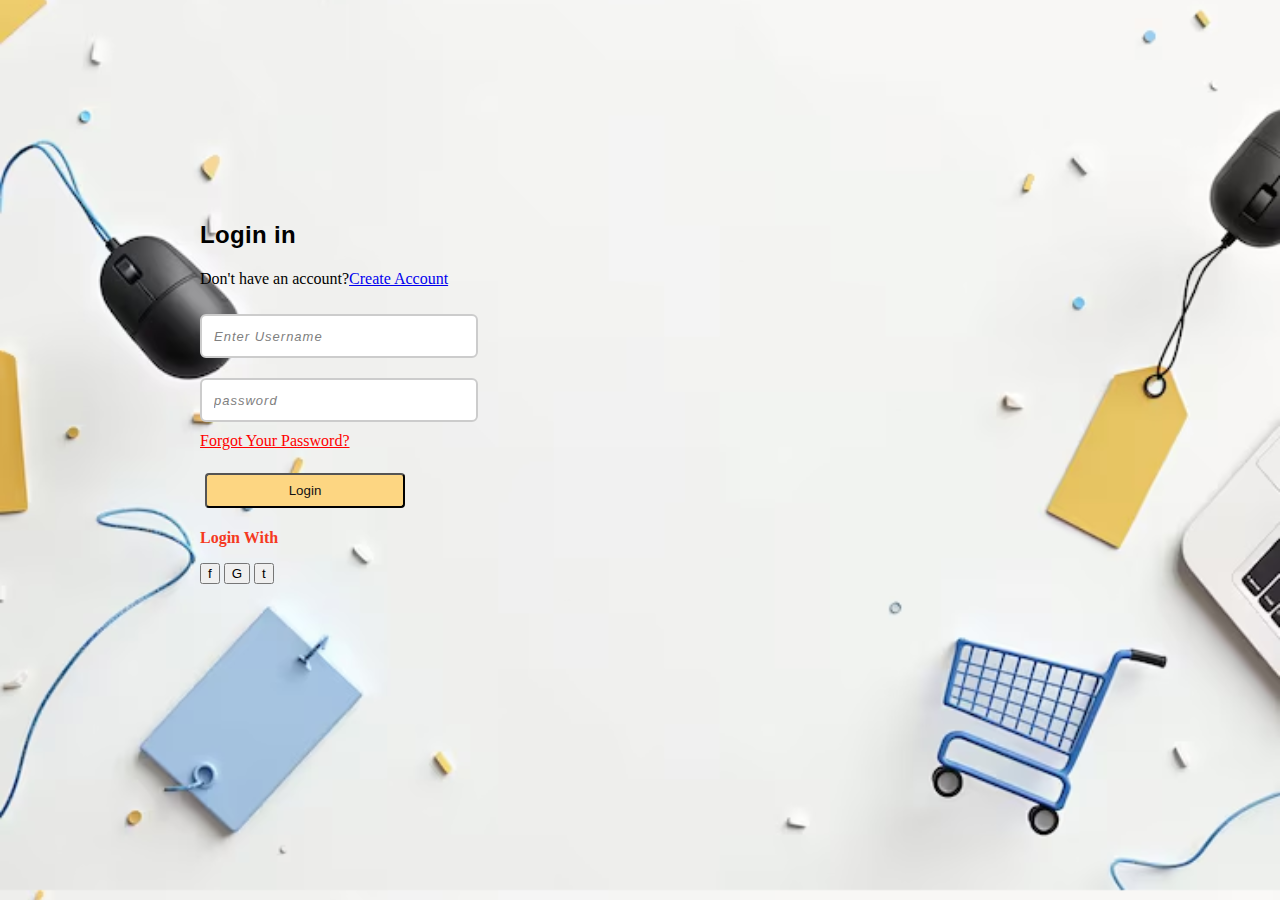
<file: index.html>
<!DOCTYPE html>
<html lang="en">
<head>
    <meta charset="UTF-8">
    <meta name="viewport" content="width=device-width, initial-scale=1.0">
    <title>Login page</title>
    <link rel="icon" href="./ecomicon.jpg">
    
    <link rel="preconnect" href="https://fonts.googleapis.com">
<link rel="preconnect" href="https://fonts.gstatic.com" crossorigin>
<link href="https://fonts.googleapis.com/css2?family=Arimo:ital,wght@0,400..700;1,400..700&family=Noto+Sans+JP:wght@100..900&display=swap" rel="stylesheet">
</head>
<body>
    <style>
     body{
           background-image: url(./whitewall.avif);
           background-position: center;
           background-size: cover;
           margin: 40px;
           padding: 160px;
     }
        .text-box{
            width:50px

                 
        }
         
input {
  width: 250px;
  padding: 12px;
  margin: 10px 0;
  border: 2px solid #ccc;
  border-radius: 6px;
  font-size: 14px;
}


 ::placeholder {
  color: gray;         
  font-style: italic;   
  font-size: 13px;      
  letter-spacing: 1px;  
}
  .login-btn{
            width: 200px;
            height: 35px;
            margin: 5px;
            color: rgb(19, 18, 18);
            background-color:  rgb(253, 214, 130);
            border-radius: 4px;
  }


    </style>
    
    <div class="Login">
        <h2 style="font-family: arimo;">Login in</h2>
    <p class="Account">Don't have an account?<a href="create.html" >Create Account</a></p>
</div>

    <div class="text-box"><input type="text" placeholder="Enter Username">
   <br> <input type="password" placeholder="password"></div>
   <a href="#" class="forgot" style="color: red;">Forgot Your Password?</a>
<br>
<br>
   <button class="login-btn">Login</button>
    <b><p class="login-with" style="color: rgb(245, 57, 33);">Login With</p></b>

    <div class="social">
        <button class="fb">f</button>
        <button class="google">G</button>
        <button class="twitter">t</button>
    </div>
    
    
</body>
</html>
</file>
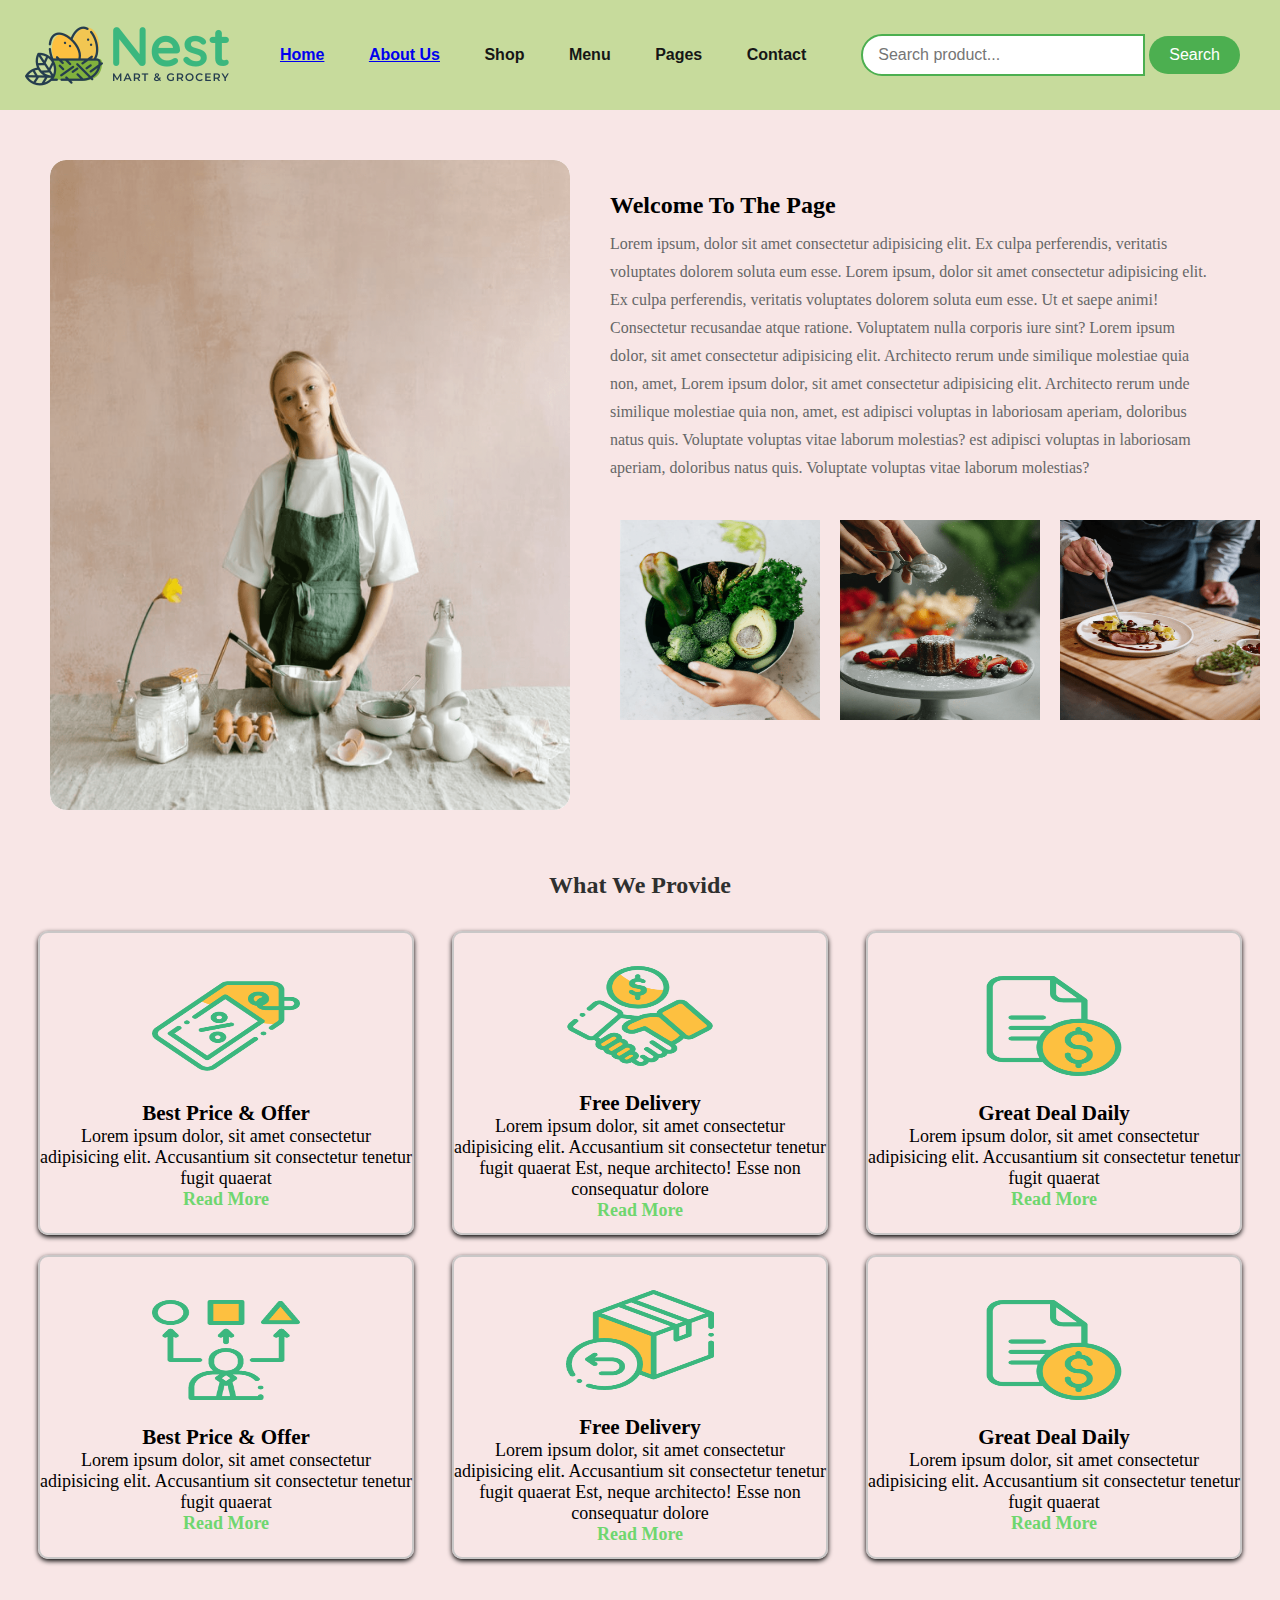
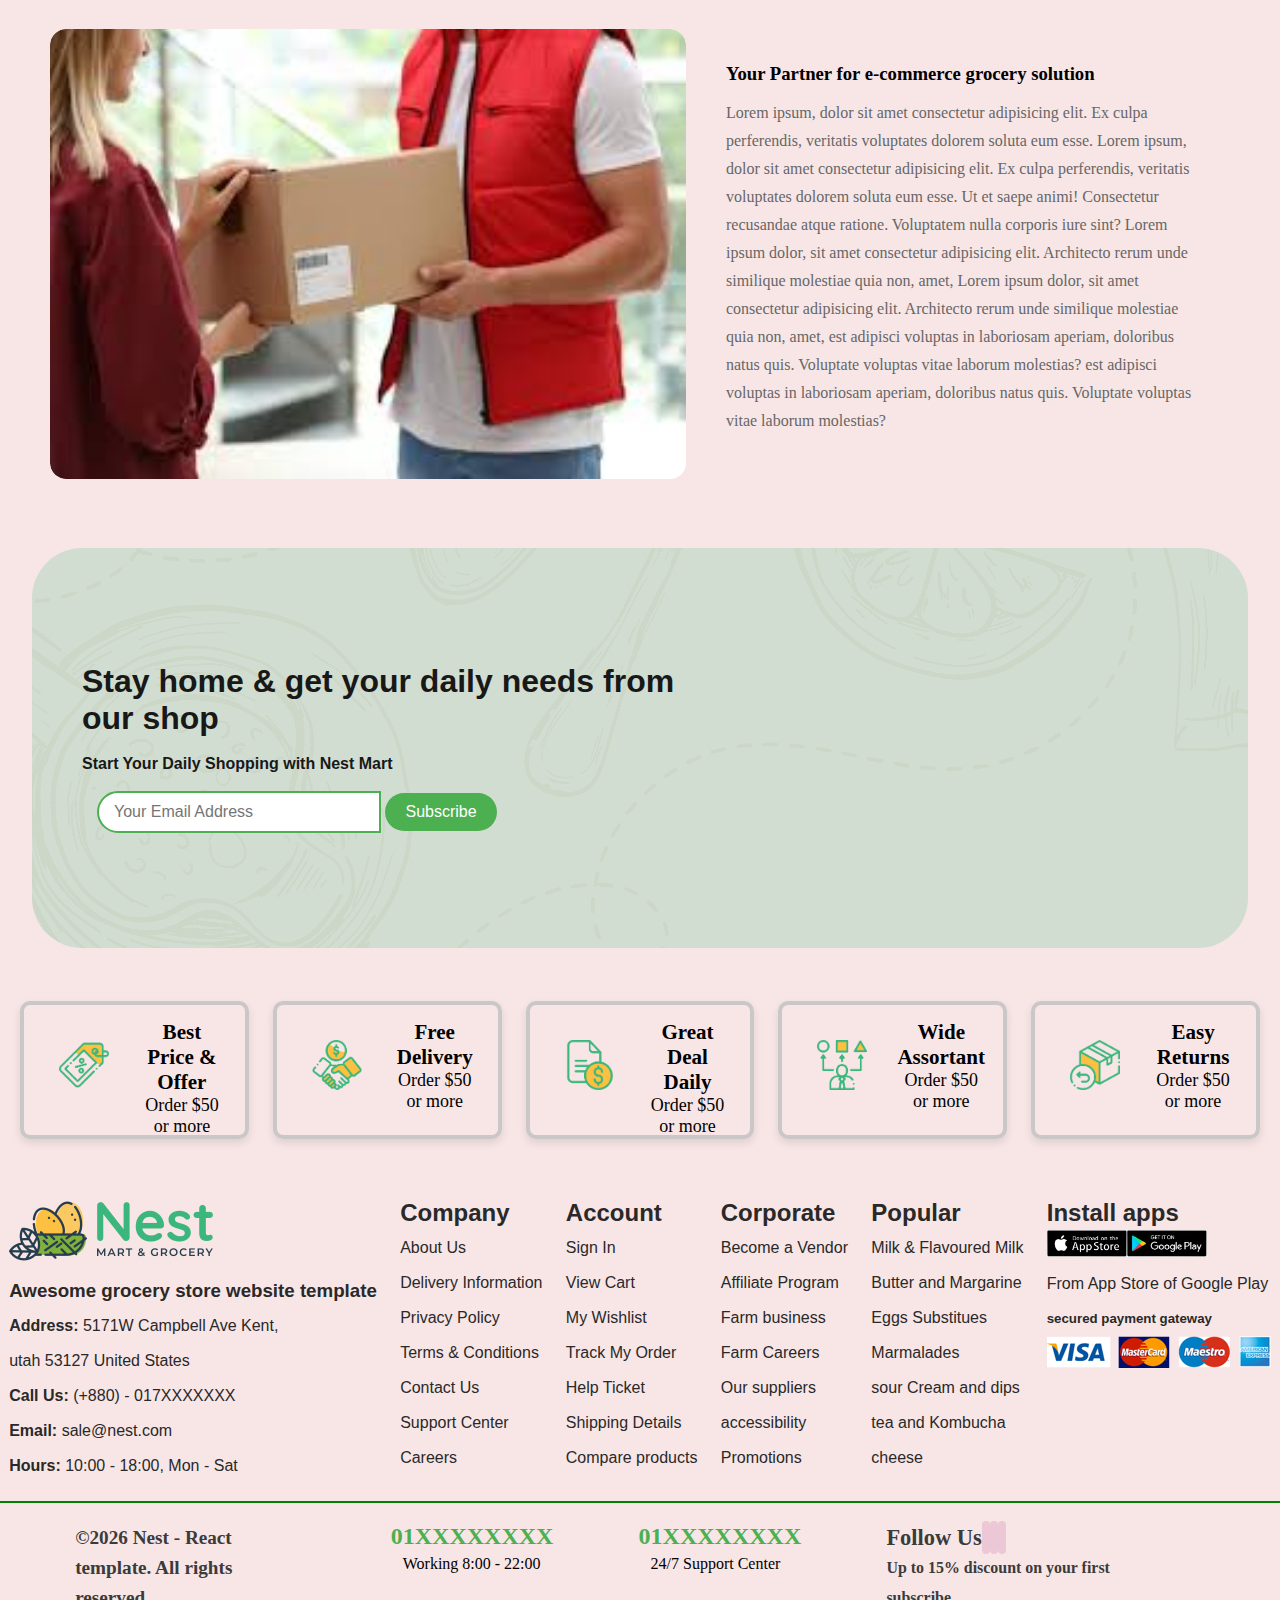
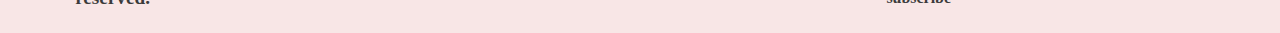
<file: about.html>
<!DOCTYPE html>
<html lang="en">
<head>
    <meta charset="UTF-8">
    <meta name="viewport" content="width=device-width, initial-scale=1.0">
    <title>About Nest</title>
    <link rel="stylesheet" href="./about.css"/>
</head>
<body>
        <div class="main-header">
           <div class="header-in">
            <div class="logo">
                <img src="./logo (1).png" />
            </div>
            <div class="menu">
            <ul style="font-family: arimo;">
             <li><a href="./grocery-store.html">Home</a></li>
             <li><a href="about.html">About Us</a></li>
             <li>Shop</li>
             <li>Menu</li>
             <li>Pages</li>
             <li>Contact</li>
                </ul>
            </div>
            <div class="search-container">
            <input type="text" placeholder="Search product..." class="search-box">
            <button class="search-btn">Search</button>
            </div>
           </div>
       </div>
   <div class="welcome-page">
    <div class="img-box">
        <img src="./about-1.png">
    </div>
    <div class="text">
        <h2>Welcome To The Page</h2>
       <p>Lorem ipsum, dolor sit amet consectetur adipisicing elit. Ex culpa perferendis, veritatis voluptates dolorem soluta eum esse.
        Lorem ipsum, dolor sit amet consectetur adipisicing elit. Ex culpa perferendis, veritatis voluptates dolorem soluta eum esse.
         Ut et saepe animi! Consectetur recusandae atque ratione. Voluptatem nulla corporis iure sint?
         Lorem ipsum dolor, sit amet consectetur adipisicing elit. Architecto rerum unde similique molestiae quia non, amet,
         Lorem ipsum dolor, sit amet consectetur adipisicing elit. Architecto rerum unde similique molestiae quia non, amet,
          est adipisci voluptas in laboriosam aperiam, doloribus natus quis. Voluptate voluptas vitae laborum molestias?
        est adipisci voluptas in laboriosam aperiam, doloribus natus quis. Voluptate voluptas vitae laborum molestias?</p>
    <br>
<div class="three-box">
<div class="box1">
    <img src="./about-2.png">
</div>
<div class="box1">
    <img src="./about-3.png">
</div>
<div class="box1">
    <img src="./about-4.png">
</div>
</div>
        </div>
        </div>
        
      <h2 class="heading">What We Provide</h2>

  <div class="offer-box">
           <div class="box2">
            <div class="text">
                <img src="./icon-1.png">
            <h3>Best Price & Offer</h3>
            <p>Lorem ipsum dolor, sit amet consectetur 
                adipisicing elit.
                 Accusantium sit consectetur tenetur fugit quaerat</p>
            <h4 style="color: rgb(111, 214, 111);">Read More</h4>
        </div>
        </div>
        <div class="box2">
            <div class="text">
                <img src="./icon-2.png">
            <h3>Free Delivery</h3>
            <p>Lorem ipsum dolor, sit amet consectetur 
                adipisicing elit.
                 Accusantium sit consectetur tenetur fugit quaerat
                Est, neque architecto! Esse non consequatur dolore
                 </p>
                 <h4 style="color: rgb(111, 214, 111);">Read More</h4>
        </div>
        </div>

        <div class="box2">
        <div class="text">
            <img src="./icon-3.png">
            <h3>Great Deal Daily</h3>
            <p>Lorem ipsum dolor, sit amet consectetur 
                adipisicing elit.
                 Accusantium sit consectetur tenetur fugit quaerat</p>
                 <h4 style="color: rgb(111, 214, 111);">Read More</h4>
        </div>
        </div>
        </div>


<div class="offer-box">
           <div class="box2">
            <div class="text">
                <img src="./icon-4.png">
            <h3>Best Price & Offer</h3>
            <p>Lorem ipsum dolor, sit amet consectetur 
                adipisicing elit.
                 Accusantium sit consectetur tenetur fugit quaerat</p>
            <h4 style="color: rgb(111, 214, 111);">Read More</h4>
        </div>
        </div>
        <div class="box2">
            <div class="text">
                <img src="./icon-5.png">
            <h3>Free Delivery</h3>
            <p>Lorem ipsum dolor, sit amet consectetur 
                adipisicing elit.
                 Accusantium sit consectetur tenetur fugit quaerat
                Est, neque architecto! Esse non consequatur dolore
                 </p>
                 <h4 style="color: rgb(111, 214, 111);">Read More</h4>
        </div>
        </div>

        <div class="box2">
        <div class="text">
            <img src="./icon-3.png">
            <h3>Great Deal Daily</h3>
            <p>Lorem ipsum dolor, sit amet consectetur 
                adipisicing elit.
                 Accusantium sit consectetur tenetur fugit quaerat</p>
                 <h4 style="color: rgb(111, 214, 111);">Read More</h4>
        </div>
        </div>
</div>


 </div>
 <div class="solution-box">
    <div class="solution-img">
        <img src="./e-compic.jpg">
    </div>
    <div class="text">
        <h3>Your Partner for e-commerce grocery solution</h3>
       <p>Lorem ipsum, dolor sit amet consectetur adipisicing elit. Ex culpa perferendis, veritatis voluptates dolorem soluta eum esse.
        Lorem ipsum, dolor sit amet consectetur adipisicing elit. Ex culpa perferendis, veritatis voluptates dolorem soluta eum esse.
         Ut et saepe animi! Consectetur recusandae atque ratione. Voluptatem nulla corporis iure sint?
         Lorem ipsum dolor, sit amet consectetur adipisicing elit. Architecto rerum unde similique molestiae quia non, amet,
         Lorem ipsum dolor, sit amet consectetur adipisicing elit. Architecto rerum unde similique molestiae quia non, amet,
          est adipisci voluptas in laboriosam aperiam, doloribus natus quis. Voluptate voluptas vitae laborum molestias?
        est adipisci voluptas in laboriosam aperiam, doloribus natus quis. Voluptate voluptas vitae laborum molestias?</p>
    <br>
</div>
</div>
    <section class="banner">
        <div class="box-content" style="font-family: arimo">
            <h1>Stay home & get your daily needs from
                <br>our shop
            </h1>
            <br>
            <b>
                <p>Start Your Daily Shopping with Nest Mart</p>
            </b>
            <br>
            <div class="search-container">
                <input type="text" placeholder="Your Email Address" class="search-box">
                <button class="search-btn">Subscribe</button>
            </div>
        </div>
    </section>
    <br>
    <div class="fivebox">
        <div class="box5"><img src="./icon-1.png">
            <div class="text">
            <h3>Best Price & Offer</h3>
            <p>Order $50 or more</p>
        </div>
        </div>
        <div class="box5"><img src="./icon-2.png">
            <div class="text">
            <h3>Free Delivery</h3>
            <p>Order $50 or more</p>
        </div>
        </div>

        <div class="box5"><img src="./icon-3.png">
                        <div class="text">
            <h3>Great Deal Daily</h3>
            <p>Order $50 or more</p>
        </div>
        </div>

        <div class="box5"><img src="./icon-4.png">
            <div class="text">
            <h3>Wide Assortant</h3>
            <p>Order $50 or more</p>
        </div>
        </div>

        <div class="box5"><img src="./icon-5.png">
            <div class="text">
            <h3>Easy Returns</h3>
            <p>Order $50 or more</p>
        </div>
        </div>
    </div>
    <br>
    <br>
    <footer class="footer">
        <div class="footer-container" style="font-family: arimo;">
            <div class="footer-text">
                <span><img src="./logo (1).png"></span>
                <h3>Awesome grocery store website template</h3>
                <p><b><i class="fas fa-map-marker-alt"></i>Address: </b>5171W Campbell Ave Kent,
                    <br> utah 53127 United States</p>
                <p><b><i class="fas fa-phone-alt"></i>Call Us: </b>(+880) - 017XXXXXXX</p>
                <p><b><i class="fas fa-envelope-open-text"></i>Email: </b> sale@nest.com</p>
                <p><b><i class="fas fa-hourglass-half"></i>Hours: </b>10:00 - 18:00, Mon - Sat</p>
            </div>
            <div class="footer-text">
                <h2>Company</h2>
                <p>About Us</p>
                <p>Delivery Information</p>
                <p>Privacy Policy</p>
                <p>Terms & Conditions</p>
                <p>Contact Us</p>
                <p>Support Center</p>
                <p>Careers</p>
            </div>
            <div class="footer-text">
                <h2>Account</h2>
                <p>Sign In
                <p>View Cart</p>
                <p>My Wishlist</p>
                <p>Track My Order</p>
                <p>Help Ticket</p>
                <p>Shipping Details</p>
                <p>Compare products</p>
            </div>
            <div class="footer-text">
                <h2>Corporate</h2>
                <p>Become a Vendor</p>
                <p>Affiliate Program</p>
                <p>Farm business</p>
                <p>Farm Careers</p>
                <p>Our suppliers</p>
                <p>accessibility</p>
                <p>Promotions</p>
            </div>
            <div class="footer-text">
                <h2>Popular</h2>
                <p>Milk & Flavoured Milk</p>
                <p>Butter and Margarine</p>
                <p>Eggs Substitues</p>
                <p>Marmalades</p>
                <p>sour Cream and dips</p>
                <p>tea and Kombucha</p>
                <p>cheese</p>
            </div>
            <div class="footer-text">
                <h2>Install apps<br> <img src="./app-store.jpg"><img src="./google-play.jpg"></h2>
                <p>From App Store of Google Play</p>
                <h5>secured payment gateway
                    <br><img src="./payment-method.png">
                </h5>
            </div>
        </div>
    </footer>
<br>
    <hr color="green">
   
<footer class="call-footer">
    <div class="text">
        <h4>©2026 Nest - React template.
        All rights reserved.</h4>
    </div> 
    <div class="time-footer">
        <h2><i class="fa-solid fa-phone"></i>01XXXXXXXX</h2>
<p>Working 8:00 - 22:00</p>
    </div>
   <div class="time-footer">
        <h2><i class="fa-solid fa-phone"></i>01XXXXXXXX</h2>
<p>24/7 Support Center</p>
    </div>
    <div class="follow-footer">
        <h3>Follow Us
            <a><i class="fa-brands fa-square-twitter"></i></a>
            <a><i class="fa-brands fa-facebook"></i></a>
           <a><i class="fa-brands fa-square-instagram"></i></a></h3>
        <h5>Up to 15% discount on your first subscribe</h5>
    </div>
</footer>


</body>
</html>
</file>
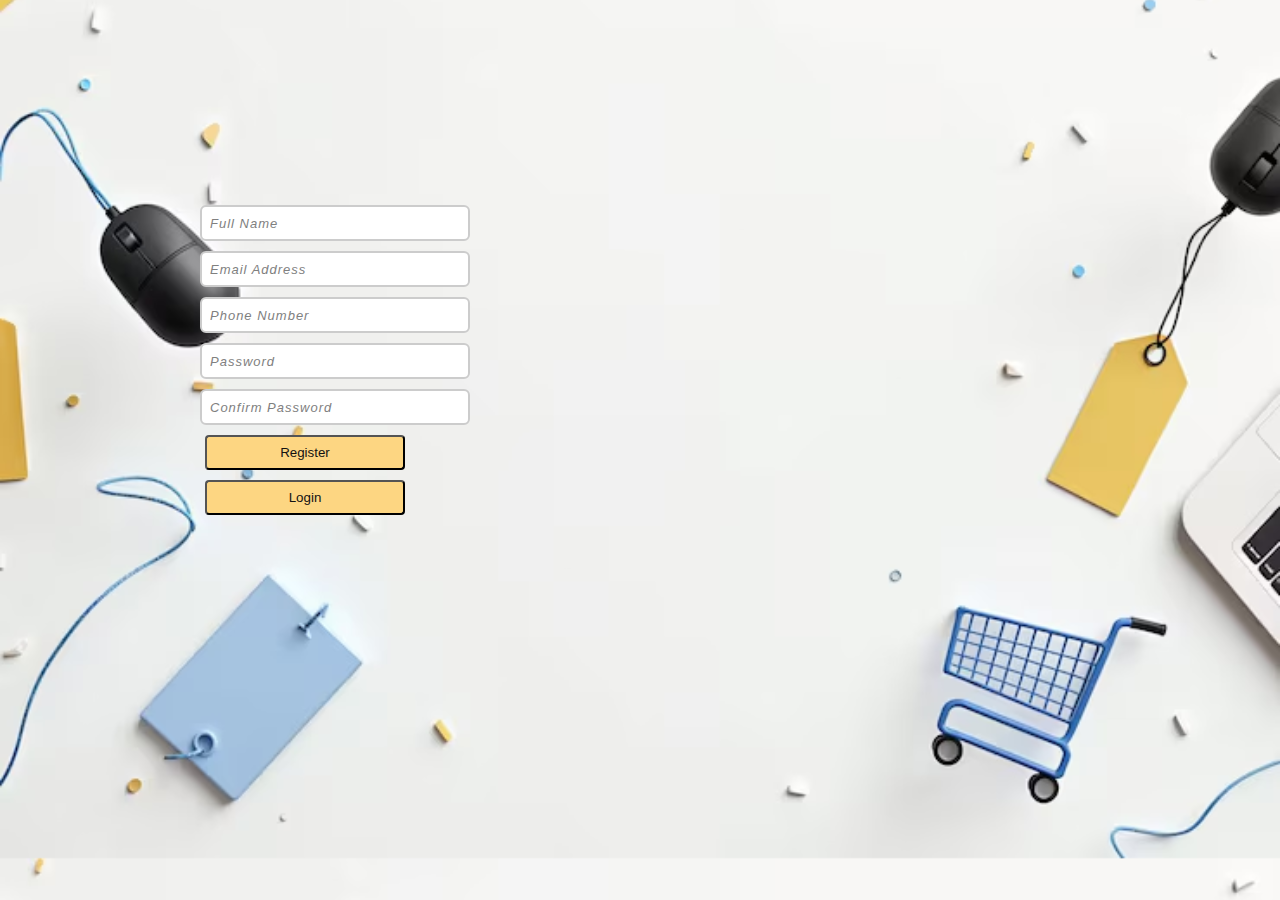
<file: create.html>
<!DOCTYPE html>
<html lang="en">
<head>
    <meta charset="UTF-8">
    <meta name="viewport" content="width=device-width, initial-scale=1.0">
    <title>registration</title>
    <link rel="icon" href="./ecomicon.jpg">
</head>
<body>
       <style>
       body{
        background-image: url(whitewall.avif);
        background-position: center;
           background-size: cover;
           margin: 50px;
           padding: 150px;
       }
      input{width: 250px;
  padding: 8px;
  margin: 5px 0;
  border: 2px solid #ccc;
  border-radius: 6px;
  font-size: 14px;}
  
             ::placeholder{
                color: gray;         
                font-style: italic;   
                font-size: 13px;      
                   letter-spacing: 1px; 
             }
            .login{
                width: 200px;
            height: 35px;
            margin: 5px;
            color: rgb(19, 18, 18);
            background-color:  rgb(253, 214, 130);
            border-radius: 4px;
            text-align: center;
            }
            .in{
            width: 200px;
            height: 35px;
            margin: 5px;
            color: rgb(19, 18, 18);
            background-color:  rgb(253, 214, 130);
            border-radius: 4px;
            text-align: center;
            }
       </style>
    <div>
        <input type="name" placeholder="Full Name">
        <br>
        <input type="email" placeholder="Email Address ">
        <br>
        <input type="number" placeholder="Phone Number">
        <br>
        <input type="password" placeholder="Password">
        <br>
        <input type="password" placeholder="Confirm Password">
    </div>
    
    <button class="login">Register</button></div>
    <br>
    <button class="in">Login</button>
    
</body>
</html>
</file>
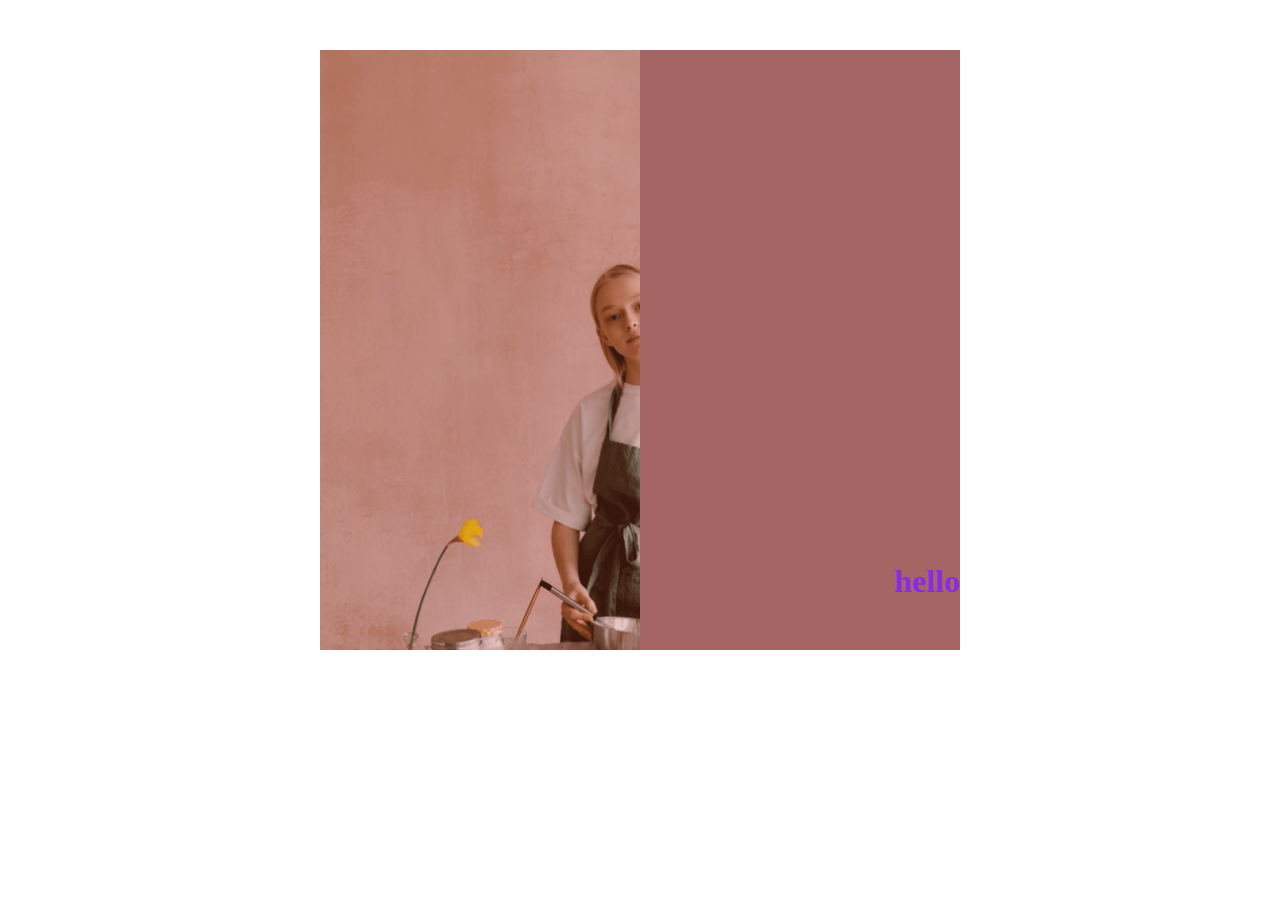
<file: inline.html>
<!DOCTYPE html>
<html lang="en">

<head>
  <meta charset="UTF-8">
  <meta name="viewport" content="width=device-width, initial-scale=1.0">
  <title>inline css</title>
</head>

<body>
  <style>
    * {
      margin: 0;
      padding: 0;
    }

    .box {
      background-image: url(./about-1.png);
      color: blueviolet;
      margin: 50px auto;
      width: 50%;
      height: 600px;
      position: relative;
      background-repeat: no-repeat;
      background-size: cover;
      transition: all 2s;
    }

    .box::after {
      content: "";
      background-color: rgba(180, 35, 35, 0.26);
      height: 600px;
      width: 50%;
      position: absolute;
      top: 0;
      bottom: 0;
      right: 0;
      left: 0;
      transition: all 2s;
    }

    .box::before {
      content: "";
      background-color: rgb(165, 101, 101);
      height: 600px;
      width: 50%;
      position: absolute;
      top: 0;
      right: 0;
      bottom: 0;
      transition: all 1s;
    }

    .box:hover::after {
      width: 0%;
      transition: all 1.5s;
    }

    .box:hover::before {
      width: 0%;
      transition: all 2s;
    }

    .box h1 {
      position: absolute;
      right: 0px;
      bottom: 50px;
    }
  </style>

  <div class="box">
    <h1>hello</h1>
  </div>
</body>

</html>
</file>
<file: about.css>
* {
     margin: 0;
     padding: 0;
 }

 body {
     background-color: #f8e6e6;
 }

 .main-header {
     padding: 5px 10px;
     background-color: #C7DB9C;
     position: sticky;
     top: 0;
     left: 0;
     right: 0;
 }

 .main-header .header-in {
     display: flex;
     justify-content: space-around;
     align-items: center;
     height: 90px;
     margin: 5px;
 }

 .main-header .header-in .menu ul { 
       display: inline;
 }

 .main-header .header-in .menu ul li {
    display: inline;
     list-style: none;
     margin: 5px 5px;
     padding: 20px 15px;
     color: rgb(22, 22, 22);
     font-weight: bold;
 }

 .search-container {
     display: inline;
     justify-content: center;
     align-items: center;
     margin: 15px;
 }
  
 .search-box {
     padding: 10px 15px;
     width: 250px;
     border: 2px solid #4CAF50;
     border-radius: 25px 0 0 25px;
     outline: none;
     font-size: 16px;

 }

 .search-box:focus {
     border-color: #2e7d32;
     box-shadow: 0 0 8px rgba(46, 125, 50, 0.5);
 }

 .search-btn {
     padding: 10px 20px;
     border: 2px;
     background: #4CAF50;
     color: white;
     font-size: 16px;
      border-radius: 25px 25px 25px 25px;
     cursor: pointer;

 }
 .search-btn:hover {
     background: #2e7d32;}

     .welcome-page{
          padding: 40px;
          display: flex;

     }
   .welcome-page .img-box{
    margin: 10px;
    width: 49%;
    height: 650px;
    border-radius: 16px;
    overflow: hidden;
    background-color: #fff;
   }
     .welcome-page .img-box img{
        width:100% ;
        height: 100%;
        border-radius: 16px;
     }

       .welcome-page .text {
        width: 50%;
        margin: 30px;
        line-height: 28px;
       }
      .welcome-page .text h2{
        line-height: 50px;
       }
       .welcome-page .text p{
        color: rgb(102, 102, 102);
       }

      .welcome-page .three-box{
        display: flex;
      }
      .welcome-page .three-box .box1{
        margin: 10px;
      }
      .welcome-page .three-box img{
          width: 200px;
          height: 200px;
      }
   
      .heading {
        padding: 12px;
        text-align: center;
        color: #2f302f;
      }


      .offer-box{
     display: flex;
     gap: 2px;
     margin: 20px;
     justify-content: space-around;
  
 }

 .box2 {
    display: flex;
     width: 30%;
     height: 300px;
     border: 2px solid #c9c7c7;
     border-radius: 10px;
     box-shadow: 0 2px 5px 0 black;
     flex-direction: column;
     align-items: center;
     justify-content: center;
     text-align: center;
 
 }

 .box2 img {
     width: 40%;
     height: 100px;
     padding:20px 20px;
     margin:0 20px;
 }

 .box2 .text {
     font-size: 18px;
     text-align: center;
 }

     .solution-box{
          padding: 40px;
          display: flex;

     }
   .solution-box .solution-img{
    margin: 10px;
    width: 53%;
    height: 450px;
    border-radius: 16px;
    overflow: hidden;
    background-color: #fff;
   }
     .solution-box .solution-img img{
        width:100% ;
        height: 100%;
        border-radius: 16px;
     }

       .solution-box .text {
        width: 40%;
        margin: 30px;
        line-height: 28px;
       }
      .solution-box .text h3{
        line-height: 50px;
       }
       .solution-box .text p{
        color: rgb(102, 102, 102);
       }
       .banner {
     width: 95%;
     height: 400px;
     background-image: url(./banner-10-min.png);
     display: flex;
     align-items: center;
     border-radius: 50px;
     margin: 15px auto;
 }

 .box-content {
     background: transparent;
     background-color: transparent;
     box-shadow: none;
     margin-left: 50px;
     color: #181818;
 }
.fivebox {
     display: flex;
     justify-content: space-between;
     margin: 20px;
 }

 .box5 {
    display: flex;
     width: 17%;
     height: 120px;
     border: 4px solid #c9c7c7;
     border-radius: 10px;
     box-shadow: 0 4px 8px rgba(0, 0, 0, 0.1);
     text-align: center;
     padding: 5px;
 }

 .box5 img {
     width: 25%;
     height: 50px;
     margin: 20px;
     padding: 10px;
 }

 .box5 .text {
     margin-top: 10px;
     padding-right: 15px;
     font-size: 18px;
     text-align: center;
 }

 .footer-container {
     display: flex;
     gap: 5px;
     flex-wrap: wrap;
     justify-content: space-between;
     justify-content: space-around;
 }

 .footer-text {
     column-gap: 15px;
     line-height: 35px;
     color: #292929;
 }
      .footer-text h2 img{
        width: 80px;
        justify-content: space-between;
      }


  .call-footer{
    display: flex;
    padding: 10px;
    margin: 10px;
    gap: 30px;
    justify-content: space-evenly;
    width: 90%;
  }
    .call-footer .text{
        line-height: 30px;
        font-size: larger;
        width: 20%;     
       color: #3b3b3b;
    }
     .call-footer .time-footer h2{
        color: #4CAF50;
        font-weight: 800;
     }
     .call-footer .time-footer p{
        padding: 5px;
        margin:0 7px;
     }
     .call-footer .follow-footer{
 line-height: 30px;
        font-size: larger;
        width: 20%;     
       color: #3b3b3b;
     }

      .call-footer .follow-footer h3 a{
         background-color: rgb(236, 199, 213);
    color: rgb(250, 53, 135);
    border-radius: 20px;
    padding: 4px;
      }

/*.fivebox {
     display: flex;
     justify-content: space-between;
     margin: 20px;
 }

 .box5 {
    display: flex;
     width: 17%;
     height: 120px;
     border: 4px solid #c9c7c7;
     border-radius: 10px;
     box-shadow: 0 4px 8px rgba(0, 0, 0, 0.1);
     text-align: center;
     padding: 5px;
 }

 .box5 img {
     width: 25%;
     height: 50px;
     margin: 20px;
     padding: 10px;
 }

 .box5 .text {
     margin-top: 10px;
     padding-right: 15px;
     font-size: 18px;
     text-align: center;
 }

 .footer-container {
     display: flex;
     gap: 5px;
     flex-wrap: wrap;
     justify-content: space-between;
     justify-content: space-around;
 }

 .footer-text {
     column-gap: 15px;
     line-height: 35px;
     color: #292929;
 }
      .footer-text h2 img{
        width: 80px;
        justify-content: space-between;
      }


  .call-footer{
    display: flex;
    padding: 10px;
    margin: 10px;
    gap: 30px;
    justify-content: space-evenly;
    width: 90%;
  }
    .call-footer .text{
        line-height: 30px;
        font-size: larger;
        width: 20%;     
       color: #3b3b3b;
    }
     .call-footer .time-footer h2{
        color: #4CAF50;
        font-weight: 800;
     }
     .call-footer .time-footer p{
        padding: 5px;
        margin:0 7px;
     }
     .call-footer .follow-footer{
 line-height: 30px;
        font-size: larger;
        width: 20%;     
       color: #3b3b3b;
     }

      .call-footer .follow-footer h3 a{
         background-color: rgb(236, 199, 213);
    color: rgb(250, 53, 135);
    border-radius: 20px;
    padding: 4px;
      }
</file>
